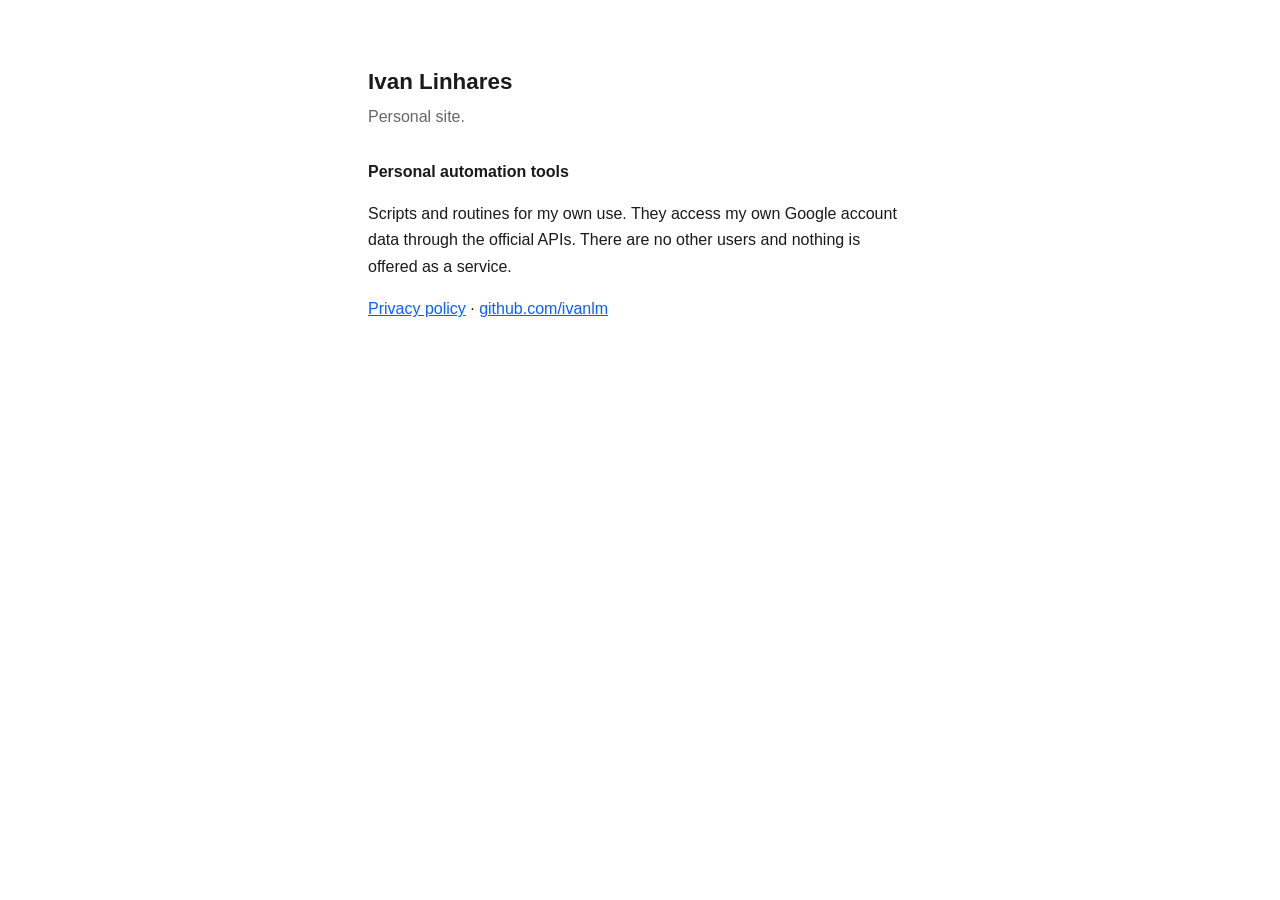
<file: index.html>
<!doctype html>
<meta charset="utf-8">
<meta name="viewport" content="width=device-width,initial-scale=1">
<title>Ivan Linhares</title>
<link rel="stylesheet" href="style.css">

<h1>Ivan Linhares</h1>
<p class="sub">Personal site.</p>

<h2>Personal automation tools</h2>
<p>Scripts and routines for my own use. They access my own Google account data
through the official APIs. There are no other users and nothing is offered as a
service.</p>

<p><a href="privacy.html">Privacy policy</a> · <a href="https://github.com/ivanlm">github.com/ivanlm</a></p>
</file>
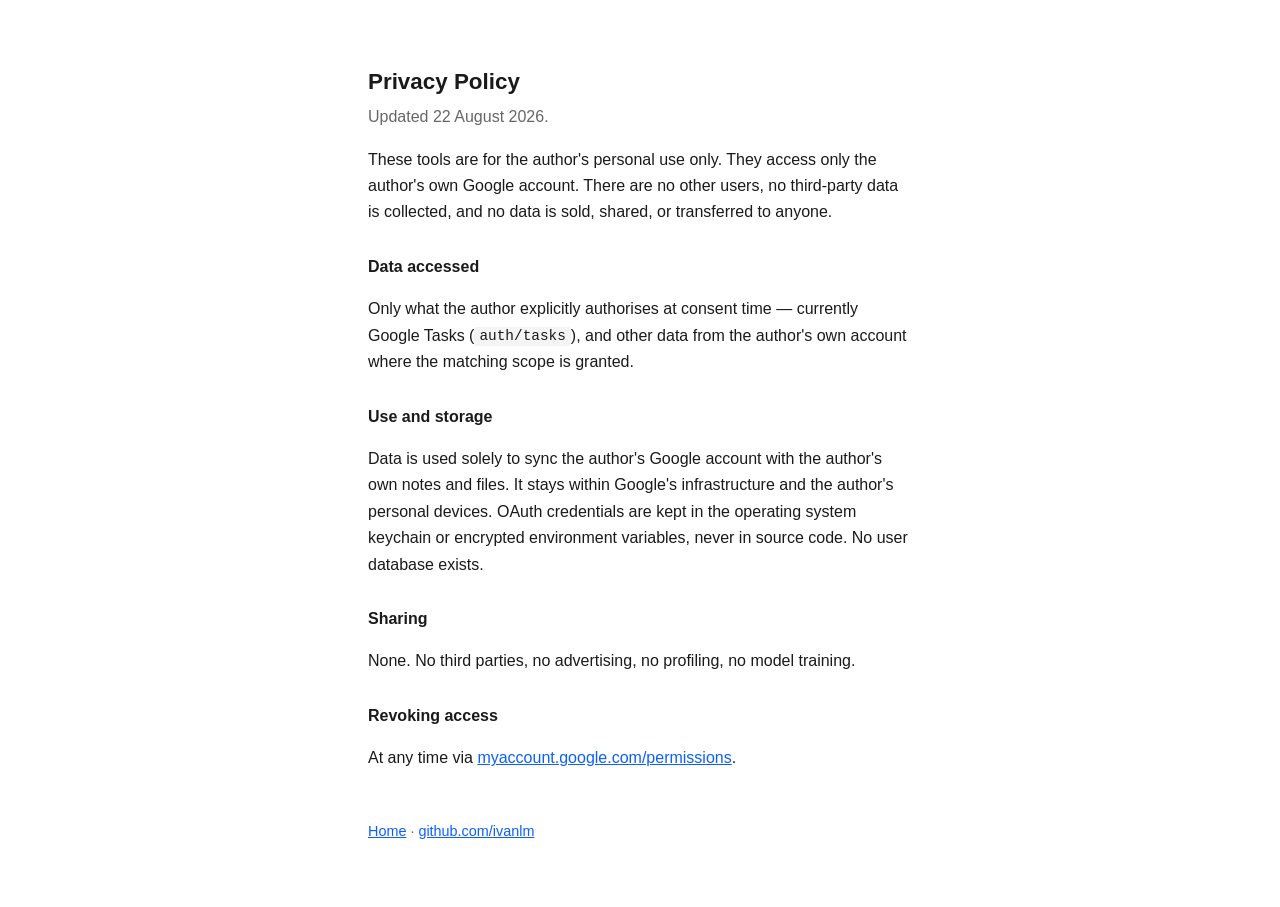
<file: privacy.html>
<!doctype html>
<meta charset="utf-8">
<meta name="viewport" content="width=device-width,initial-scale=1">
<title>Privacy Policy — Ivan Linhares</title>
<link rel="stylesheet" href="style.css">

<h1>Privacy Policy</h1>
<p class="sub">Updated 22 August 2026.</p>

<p>These tools are for the author's personal use only. They access only the
author's own Google account. There are no other users, no third-party data is
collected, and no data is sold, shared, or transferred to anyone.</p>

<h2>Data accessed</h2>
<p>Only what the author explicitly authorises at consent time — currently Google
Tasks (<code>auth/tasks</code>), and other data from the author's own account
where the matching scope is granted.</p>

<h2>Use and storage</h2>
<p>Data is used solely to sync the author's Google account with the author's own
notes and files. It stays within Google's infrastructure and the author's
personal devices. OAuth credentials are kept in the operating system keychain or
encrypted environment variables, never in source code. No user database exists.</p>

<h2>Sharing</h2>
<p>None. No third parties, no advertising, no profiling, no model training.</p>

<h2>Revoking access</h2>
<p>At any time via
<a href="https://myaccount.google.com/permissions">myaccount.google.com/permissions</a>.</p>

<footer><a href="index.html">Home</a> · <a href="https://github.com/ivanlm">github.com/ivanlm</a></footer>
</file>
<file: style.css>
body{max-width:34rem;margin:4rem auto;padding:0 1.25rem;font:16px/1.65 -apple-system,BlinkMacSystemFont,"Segoe UI",Helvetica,Arial,sans-serif;color:#1a1a1a}
h1{font-size:1.4rem;margin-bottom:.2rem}
h2{font-size:1rem;margin-top:1.75rem}
.sub{color:#666;margin-top:0}
code{background:#f4f4f5;padding:.1em .35em;border-radius:3px;font-size:.9em}
a{color:#0b5fff}
footer{margin-top:3rem;color:#666;font-size:.9em}
@media(prefers-color-scheme:dark){body{background:#111;color:#e8e8e8}code{background:#222}a{color:#7aa7ff}.sub,footer{color:#999}}
</file>
